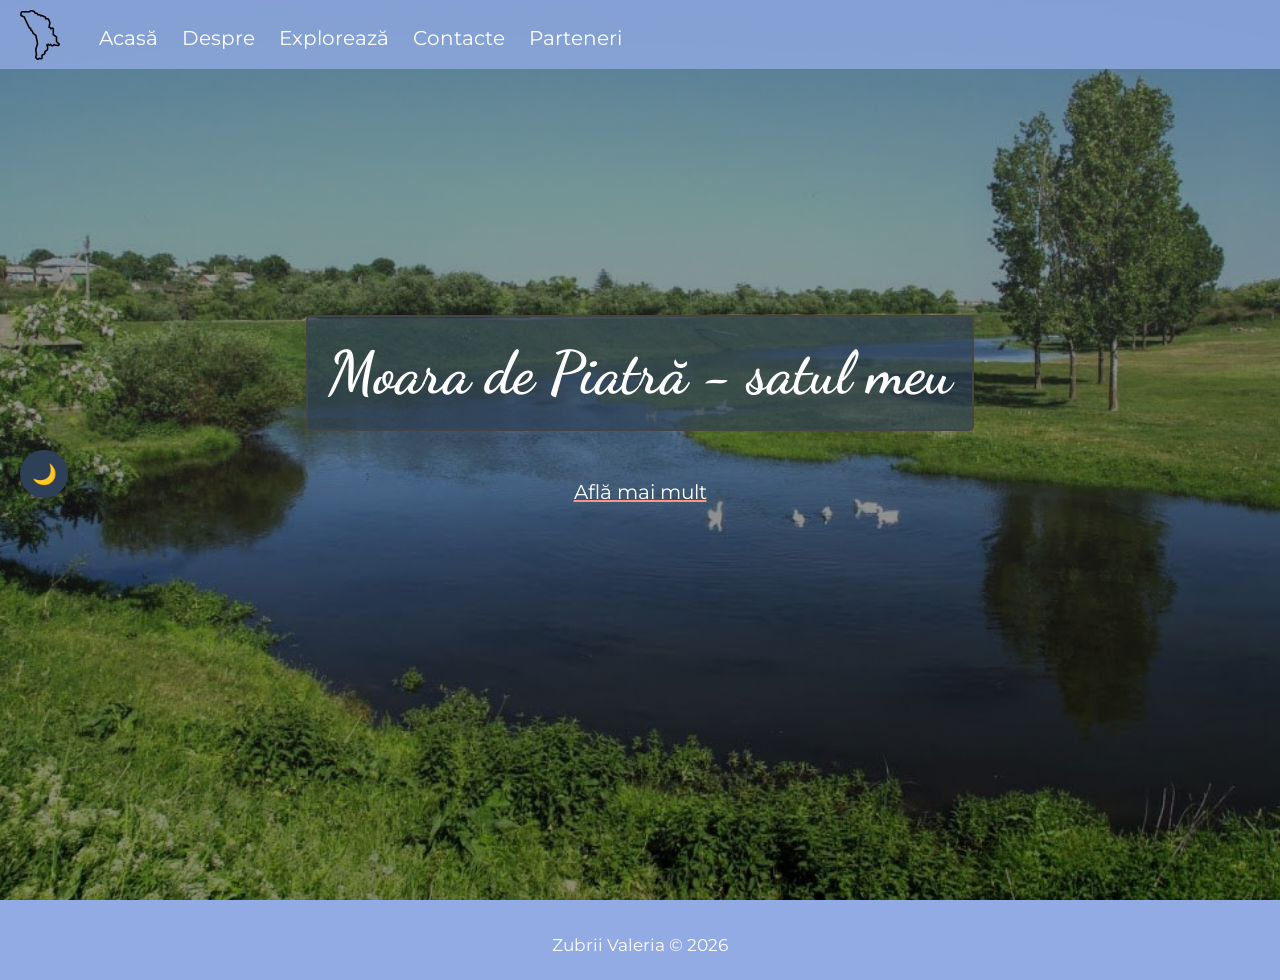
<file: index.html>
<!DOCTYPE html>
<html>
<head>
    <meta charset="UTF-8">
    <meta name="viewport" content="width=device-width, initial-scale=1.0">
    
    <link rel="stylesheet" href="css/style.css">
    <link rel="stylesheet" href="https://cdnjs.cloudflare.com/ajax/libs/font-awesome/6.1.1/css/all.min.css"/>
    <link rel="icon" href="images/favicon.png">
    <script src="js/script.js"></script>
    
    <title>Moara de Piatră - Localitatea mea</title>
</head>
<body>
    <header>
        <img class="logo" src="images/favicon2.png">
        <navbar>
            <a href="index.html">Acasă</a>
            <a href="pages/despre.html">Despre</a>
            <a href="pages/exploreaza.html">Explorează</a>
            <a href="pages/contacte.html">Contacte</a>
            <a href="pages/parteneri.html">Parteneri</a>
        </navbar>
        <i id="hamburger" onclick="mobileMenu()" class="fa-solid fa-bars"></i>
    </header>
    <main>
        <section id="index">
            <div class="index-info">
                <h1>Moara de Piatră - satul meu</h1>
                <br/>
                <a href="pages/structura.html" class="link-index">Află mai mult</a>
            </div>
        </section>
    </main>
    <style>
        /* Ajustări pentru slider să arate ca în swipe.html */
        .slider-container {
            display: flex;
            justify-content: center;
            padding: 20px 0;
            background: #fdfdfd;
        }
        .slider {
            position: relative;
            width: 90%;
            max-width: 800px;
            overflow: hidden;
            border-radius: 15px;
            box-shadow: 0 5px 15px rgba(0,0,0,0.1);
        }
        .slider img {
            width: 100%;
            height: 450px;
            object-fit: cover;
            display: block;
        }
        .prev, .next {
            position: absolute;
            top: 50%;
            transform: translateY(-50%);
            background: rgba(45, 64, 87, 0.8);
            color: white;
            border: none;
            padding: 15px 20px;
            cursor: pointer;
            font-size: 20px;
            border-radius: 5px;
            transition: 0.3s;
        }
        .prev { left: 10px; }
        .next { right: 10px; }
        .prev:hover, .next:hover { background: #131b31; }
    </style>
    <script>
    let images = [
        "../images/slide1.jpg", 
        "../images/slide2.jpg",
        "../images/slide3.jpg",
    ];

    let index = 0;

    function showSlide() {
        const imgElement = document.getElementById("slide");
        if (imgElement) {
            imgElement.src = images[index];
        }
    }

    function nextSlide() {
        index = (index + 1) % images.length;
        showSlide();
    }

    function prevSlide() {
        index = (index - 1 + images.length) % images.length;
        showSlide();
    }

    let startX = 0;
    const slideImg = document.getElementById("slide");

    if (slideImg) {
        slideImg.addEventListener("touchstart", function(e) {
            startX = e.touches[0].clientX;
        });

        slideImg.addEventListener("touchend", function(e) {
            let endX = e.changedTouches[0].clientX;
            if (startX > endX + 50) nextSlide();
            if (startX < endX - 50) prevSlide();
        });
    }
</script>
    <footer>
        <span>Zubrii Valeria © 2026</span>
    </footer>
    <button id="dark-toggle" onclick="toggleDark()">🌙</button>
</body>
</html>
</file>
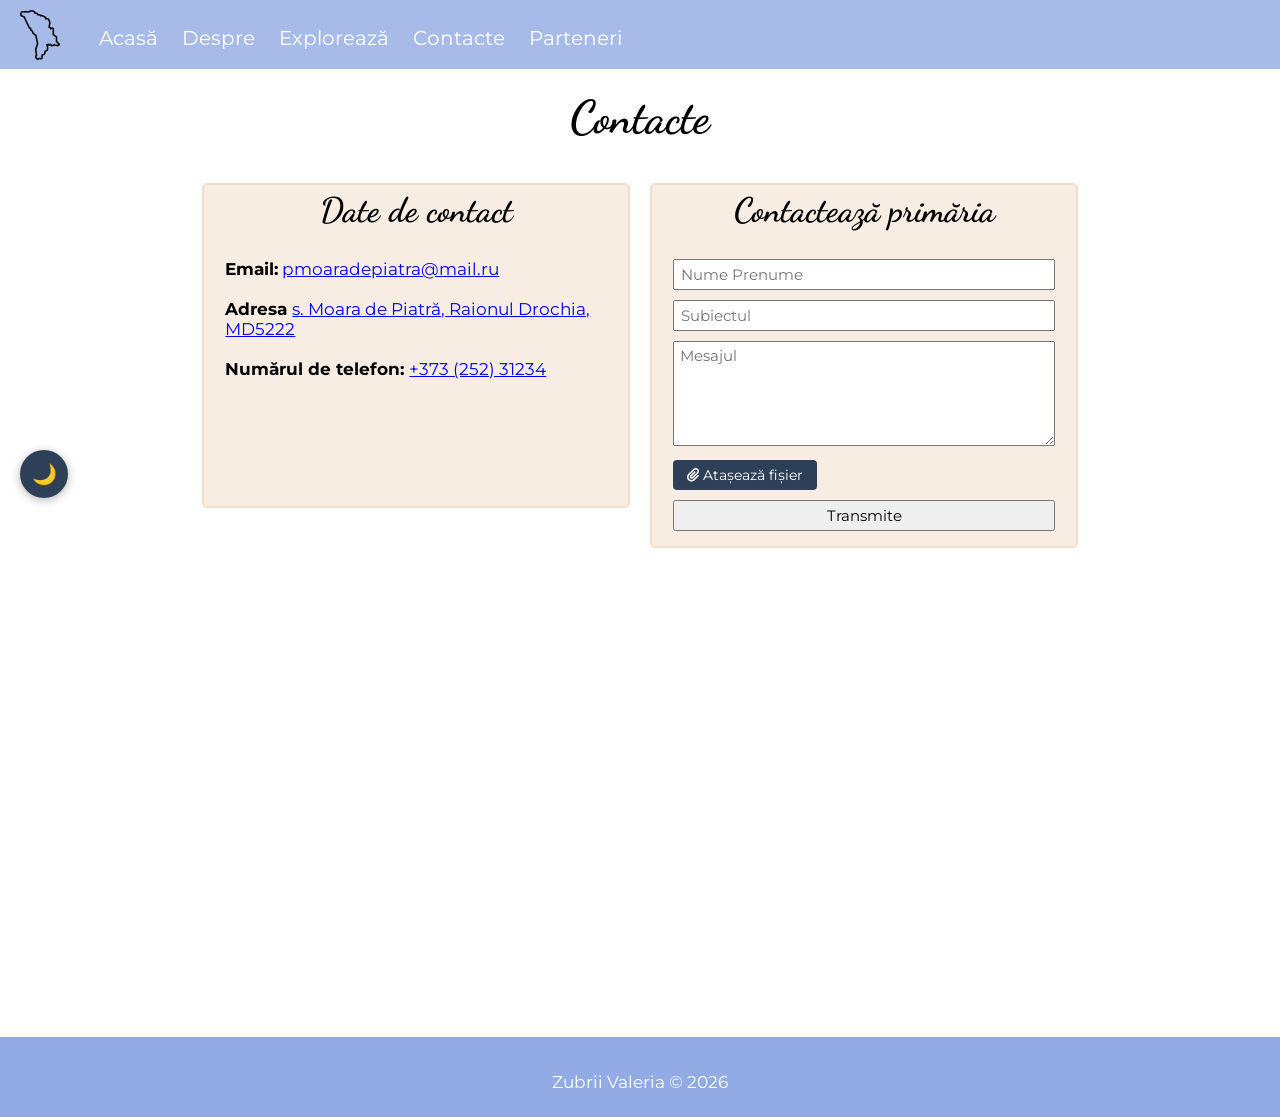
<file: pages/contacte.html>
<!DOCTYPE html>
<html>

<head>
    <meta charset="UTF-8">
    <meta name="viewport" content="width-device-width, initial-scale=1.0">
    <link rel="stylesheet" href="../css/style.css">
    <link rel="stylesheet" href="https://cdnjs.cloudflare.com/ajax/libs/font-awesome/6.1.1/css/all.min.css" />
    <link rel="icon" href="../images/favicon.png">
    <script src="../js/script.js"></script>
    <title> Moara de Piatra- Localitatea mea</title>
</head>

<body>
    <header>
        <img class="logo" src="../images/favicon2.png">
        <navbar>
            <a href="../index.html">Acasă</a>
            <a href="despre.html">Despre</a>
            <a href="exploreaza.html">Explorează</a>
            <a href="contacte.html">Contacte</a>
            <a href="parteneri.html">Parteneri</a>
        </navbar>
        <i id="hamburger" onclick="mobileMenu()" class="fa-solid fa-bars"></i>
    </header>
    <main>
        <section>
            <h1 class="centered">Contacte</h1>
            <div class="row">
                <div class="col-50">
                    <div class="contacte">
                        <h2 class="centered">Date de contact</h2>
                        <b>Email:</b>
                        <a href="mailto:pmoaradepiatra@mail.ru">pmoaradepiatra@mail.ru</a>
                        </br></br>
                        <b>Adresa </b>
                        <a href="s. Moara de Piatră, Raionul Drochia, MD5222">s. Moara de Piatră, Raionul Drochia,
                            MD5222</a>
                        </br></br>
                        <b>Numărul de telefon: </b>
                        <a href="tel:+373 (252) 31234">+373 (252) 31234</a>
                        </br>
                    </div>
                </div>
                <div class="col-50">
                    <div class="cform">
                        <h2 class="centered">Contactează primăria</h2>
                        <input type="text" id="cf-nume" placeholder="Nume Prenume">
                        <input type="text" id="cf-subiect" placeholder="Subiectul">
                        <textarea id="cf-mesaj" rows="5" placeholder="Mesajul"></textarea>

                        <!-- Atașare fișiere -->
                        <div style="margin-bottom: 10px;">
                            <label id="cf-file-label" onclick="document.getElementById('cf-fisier').click()" style="display:inline-block; padding: 6px 14px; background:#2d4057; color:white;
                                border-radius:4px; cursor:pointer; font-size:14px;">
                                <i class="fa-solid fa-paperclip"></i> Atașează fișier
                            </label>
                            <input type="file" id="cf-fisier" style="display:none" onchange="document.getElementById('cf-file-label').innerHTML =
                                '<i class=\'fa-solid fa-check\'></i> ' + this.files[0].name">
                        </div>

                        <input type="button" value="Transmite" onclick="trimiteEmail()" style="cursor:pointer;">
                    </div>
                </div>
            </div>
            <br />
            <iframe class="harta"
                src="https://www.google.com/maps/embed?pb=!1m18!1m12!1m3!1d7005.938988862585!2d28.002740599102786!3d47.892275557445984!2m3!1f0!2f0!3f0!3m2!1i1024!2i768!4f13.1!3m3!1m2!1s0x40cca1e0cf88219f%3A0xa1ef523b1fbffca7!2sGimnaziul%20Moara%20de%20Piatr%C4%83!5e0!3m2!1sro!2s!4v1776970168499!5m2!1sro!2s"
                width="600" height="450" style="border:0;" allowfullscreen="" loading="lazy"
                referrerpolicy="no-referrer-when-downgrade"></iframe>
        </section>
    </main>
    <footer>
        <span>Zubrii Valeria © 2026</span>
    </footer>
    <button id="dark-toggle" onclick="toggleDark()">🌙</button>

    <script>
        function trimiteEmail() {
            const nume = document.getElementById('cf-nume').value.trim();
            const subiect = document.getElementById('cf-subiect').value.trim();
            const mesaj = document.getElementById('cf-mesaj').value.trim();

            if (!nume || !subiect || !mesaj) {
                alert('Te rugăm să completezi toate câmpurile.');
                return;
            }

            const dest = 'primaria.rautel@apl.gov.md';
            const sub = encodeURIComponent(subiect + ' - ' + nume);
            const body = encodeURIComponent('Nume: ' + nume + '\n\n' + mesaj);

            window.location.href = 'mailto:' + dest + '?subject=' + sub + '&body=' + body;
        }
    </script>
</body>

</html>
</file>
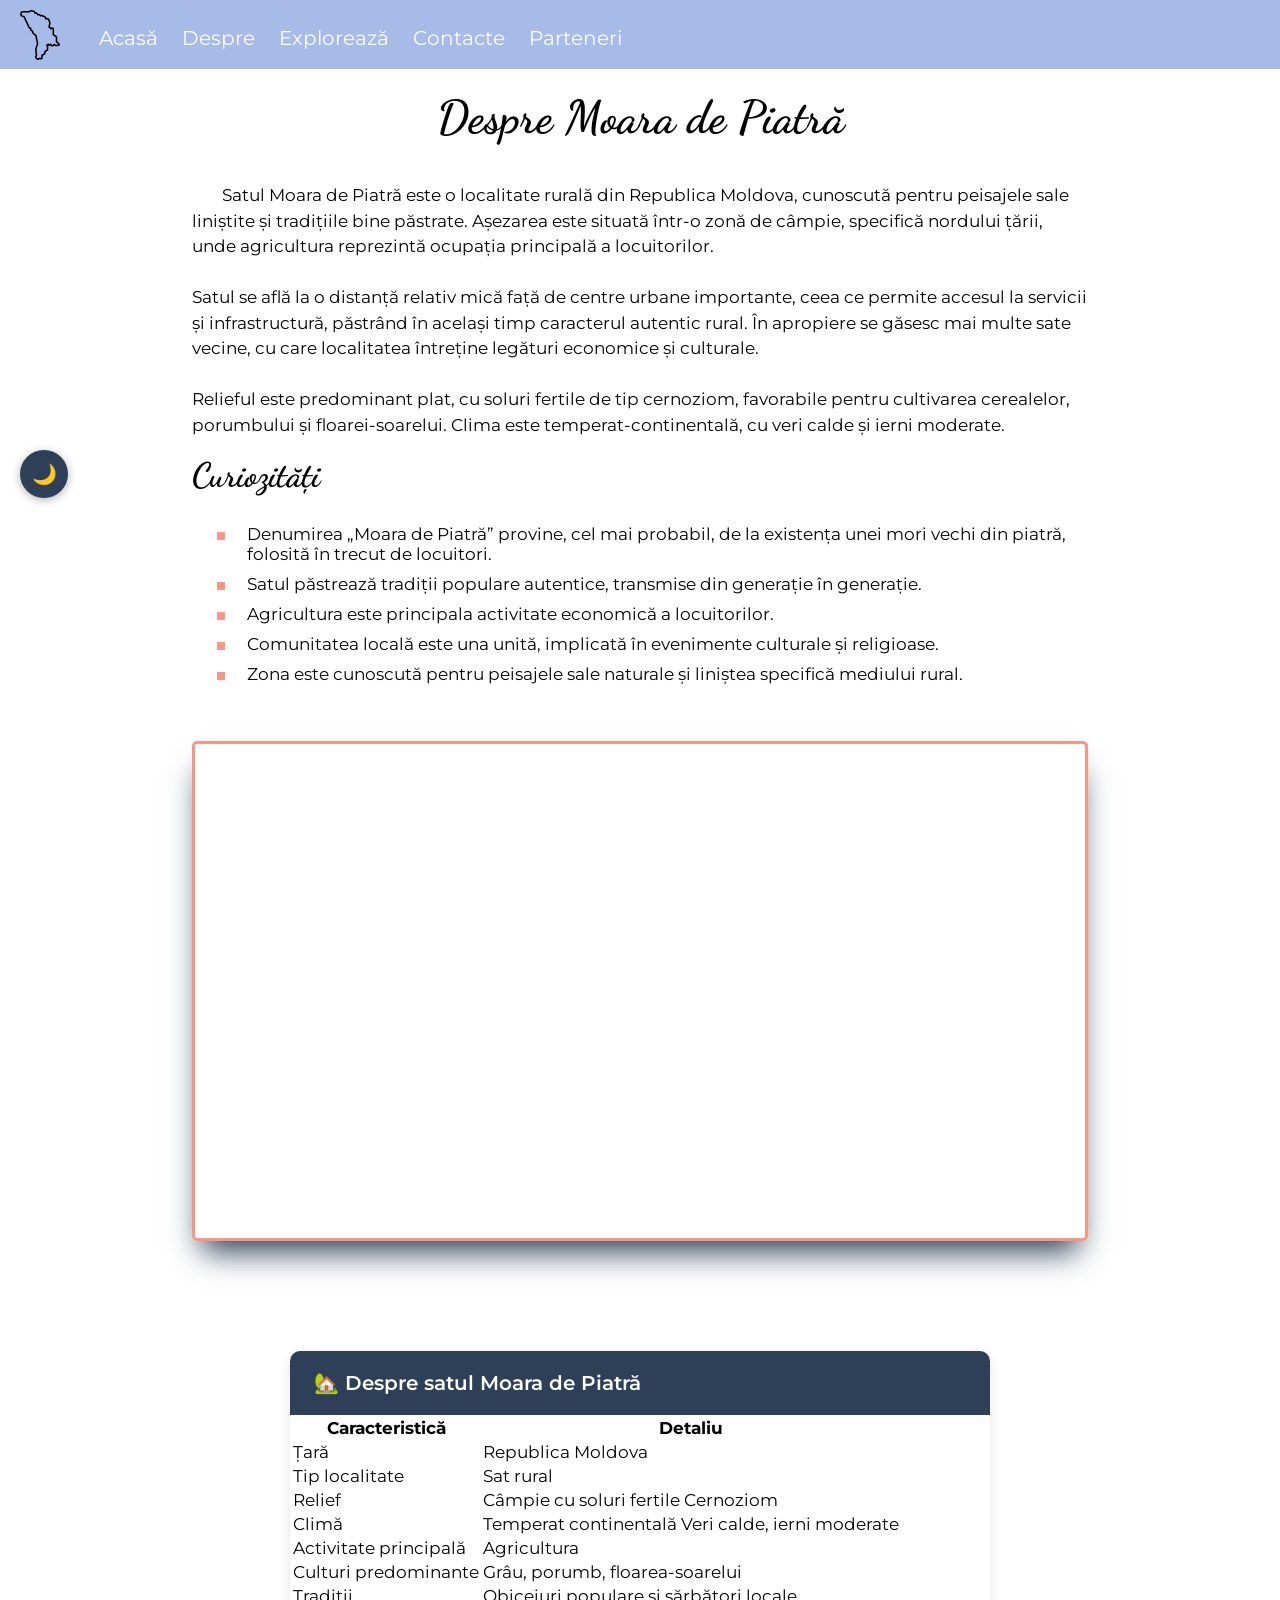
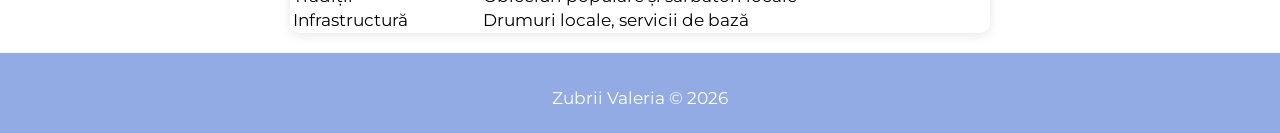
<file: pages/despre.html>
<!DOCTYPE html>
<html>

<head>
    <meta charset="UTF-8">
    <meta name="viewport" content="width-device-width, initial-scale=1.0">

    <link rel="stylesheet" href="../css/style.css">
    <link rel="stylesheet" href="https://cdnjs.cloudflare.com/ajax/libs/font-awesome/6.1.1/css/all.min.css" />
    <link rel="icon" href="../images/favicon.png">
    <script src="../js/script.js"></script>

    <title>Moara de Piatră - Localitatea mea</title>
</head>

<body>

    <header>
        <img class="logo" src="../images/favicon2.png">
        <navbar>
            <a href="../index.html">Acasă</a>
            <a href="despre.html">Despre</a>
            <a href="exploreaza.html">Explorează</a>
            <a href="contacte.html">Contacte</a>
            <a href="parteneri.html">Parteneri</a>
        </navbar>
        <i id="hamburger" onclick="mobileMenu()" class="fa-solid fa-bars"></i>
    </header>

    <main>

        <section>

            <h1 class="centered">Despre Moara de Piatră</h1>

            <p>
                Satul Moara de Piatră este o localitate rurală din Republica Moldova, cunoscută pentru peisajele sale
                liniștite și tradițiile bine păstrate. Așezarea este situată într-o zonă de câmpie, specifică nordului
                țării, unde agricultura reprezintă ocupația principală a locuitorilor.
                <br><br>
                Satul se află la o distanță relativ mică față de centre urbane importante, ceea ce permite accesul la
                servicii și infrastructură, păstrând în același timp caracterul autentic rural. În apropiere se găsesc
                mai multe sate vecine, cu care localitatea întreține legături economice și culturale.
                <br><br>
                Relieful este predominant plat, cu soluri fertile de tip cernoziom, favorabile pentru cultivarea
                cerealelor, porumbului și floarei-soarelui. Clima este temperat-continentală, cu veri calde și ierni
                moderate.
            </p>

            <h2>Curiozități</h2>
            <ul>
                <li>Denumirea „Moara de Piatră” provine, cel mai probabil, de la existența unei mori vechi din piatră,
                    folosită în trecut de locuitori.</li>
                <li>Satul păstrează tradiții populare autentice, transmise din generație în generație.</li>
                <li>Agricultura este principala activitate economică a locuitorilor.</li>
                <li>Comunitatea locală este una unită, implicată în evenimente culturale și religioase.</li>
                <li>Zona este cunoscută pentru peisajele sale naturale și liniștea specifică mediului rural.</li>
            </ul>
            <br>
            <br>

            <iframe class="yt-frame" src="https://www.youtube.com/embed/lO_oRwQUJAA?si=kf7M_KfWarpEeRvo"
                title="YouTube video player" frameborder="0"
                allow="accelerometer; autoplay; clipboard-write; encrypted-media; gyroscope; picture-in-picture; web-share"
                referrerpolicy="strict-origin-when-cross-origin" allowfullscreen></iframe>
        </section>

        <section class="table-section">
            <div class="table-wrapper">
                <h2>🏡 Despre satul Moara de Piatră</h2>
                <table class="info-table">
                    <thead>
                        <tr>
                            <th>Caracteristică</th>
                            <th>Detaliu</th>
                        </tr>
                    </thead>
                    <tbody>
                        <tr>
                            <td>Țară</td>
                            <td>Republica Moldova</td>
                        </tr>
                        <tr>
                            <td>Tip localitate</td>
                            <td>Sat rural</td>
                        </tr>
                        <tr>
                            <td>Relief</td>
                            <td>Câmpie cu soluri fertile <span class="note">Cernoziom</span></td>
                        </tr>
                        <tr>
                            <td>Climă</td>
                            <td>Temperat continentală <span class="note">Veri calde, ierni moderate</span></td>
                        </tr>
                        <tr>
                            <td>Activitate principală</td>
                            <td>Agricultura</td>
                        </tr>
                        <tr>
                            <td>Culturi predominante</td>
                            <td>Grâu, porumb, floarea-soarelui</td>
                        </tr>
                        <tr>
                            <td>Tradiții</td>
                            <td>Obiceiuri populare și sărbători locale</td>
                        </tr>
                        <tr>
                            <td>Infrastructură</td>
                            <td>Drumuri locale, servicii de bază</td>
                        </tr>
                    </tbody>
                </table>
            </div>
        </section>

    </main>

    <footer>
        <span>Zubrii Valeria © 2026</span>
    </footer>
    <button id="dark-toggle" onclick="toggleDark()">🌙</button>
</body>

</html>
</file>
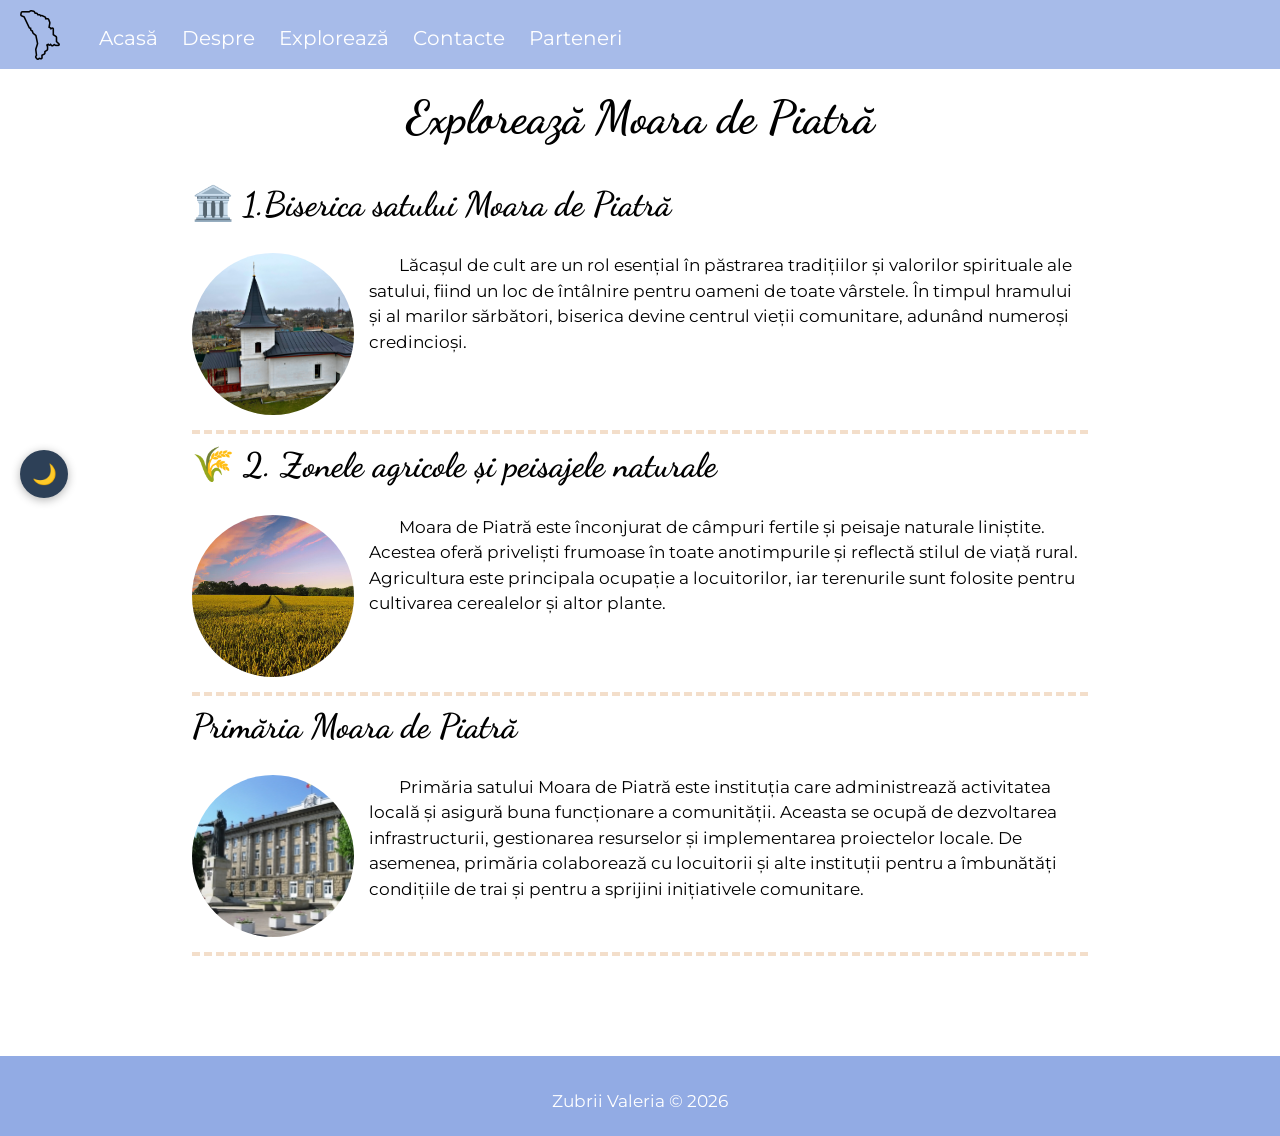
<file: pages/exploreaza.html>
<!DOCTYPE html>
<html>

<head>
    <meta charset="UTF-8">
    <meta name="viewport" content="width-device-width, initial-scale=1.0">

    <link rel="stylesheet" href="../css/style.css">
    <link rel="stylesheet" href="https://cdnjs.cloudflare.com/ajax/libs/font-awesome/6.1.1/css/all.min.css" />
    <link rel="icon" href="../images/favicon.png">
    <script src="../js/script.js"></script>

    <title>Moara de Piatră - Localitatea mea</title>
</head>

<body>

    <header>
        <img class="logo" src="../images/favicon2.png">
        <navbar>
            <a href="../index.html">Acasă</a>
            <a href="despre.html">Despre</a>
            <a href="exploreaza.html">Explorează</a>
            <a href="contacte.html">Contacte</a>
            <a href="parteneri.html">Parteneri</a>
        </navbar>
        <i id="hamburger" onclick="mobileMenu()" class="fa-solid fa-bars"></i>
        </header>

    <main>

        <section>
            <h1 class="centered">Explorează Moara de Piatră</h1>

            <div class="loc">
                <h2>🏛️ 1.Biserica satului Moara de Piatră</h2>
                <img src="../images/biserica.jpg" alt="Biserica din Moara de Piatră">
                <p>
                    Lăcașul de cult are un rol esențial în păstrarea tradițiilor și valorilor spirituale ale satului, fiind un loc de întâlnire pentru oameni de toate vârstele. În timpul hramului și al marilor sărbători, biserica devine centrul vieții comunitare, adunând numeroși credincioși.
            </div>

            <div class="loc">
                <h2>🌾 2. Zonele agricole și peisajele naturale</h2>
                <img src="../images/mestesug.jpg" alt="Meșteșuguri tradiționale">
                <p>
                    Moara de Piatră este înconjurat de câmpuri fertile și peisaje naturale liniștite. Acestea oferă priveliști frumoase în toate anotimpurile și reflectă stilul de viață rural. Agricultura este principala ocupație a locuitorilor, iar terenurile sunt folosite pentru cultivarea cerealelor și altor plante.
                </p>
            </div>

            <div class="loc">
                <h2>Primăria Moara de Piatră</h2>
                <img src="../images/primarie.jpg" alt="Primăria Moara de Piatră">
                <p>
                    Primăria satului Moara de Piatră este instituția care administrează activitatea locală și asigură buna funcționare a comunității. Aceasta se ocupă de dezvoltarea infrastructurii, gestionarea resurselor și implementarea proiectelor locale. De asemenea, primăria colaborează cu locuitorii și alte instituții pentru a îmbunătăți condițiile de trai și pentru a sprijini inițiativele comunitare.
                </p>
            </div>
        </section>

    </main>

    <footer>
        <span>Zubrii Valeria © 2026</span>
    </footer>
<button id="dark-toggle" onclick="toggleDark()">🌙</button>
</body>

</html>
</file>
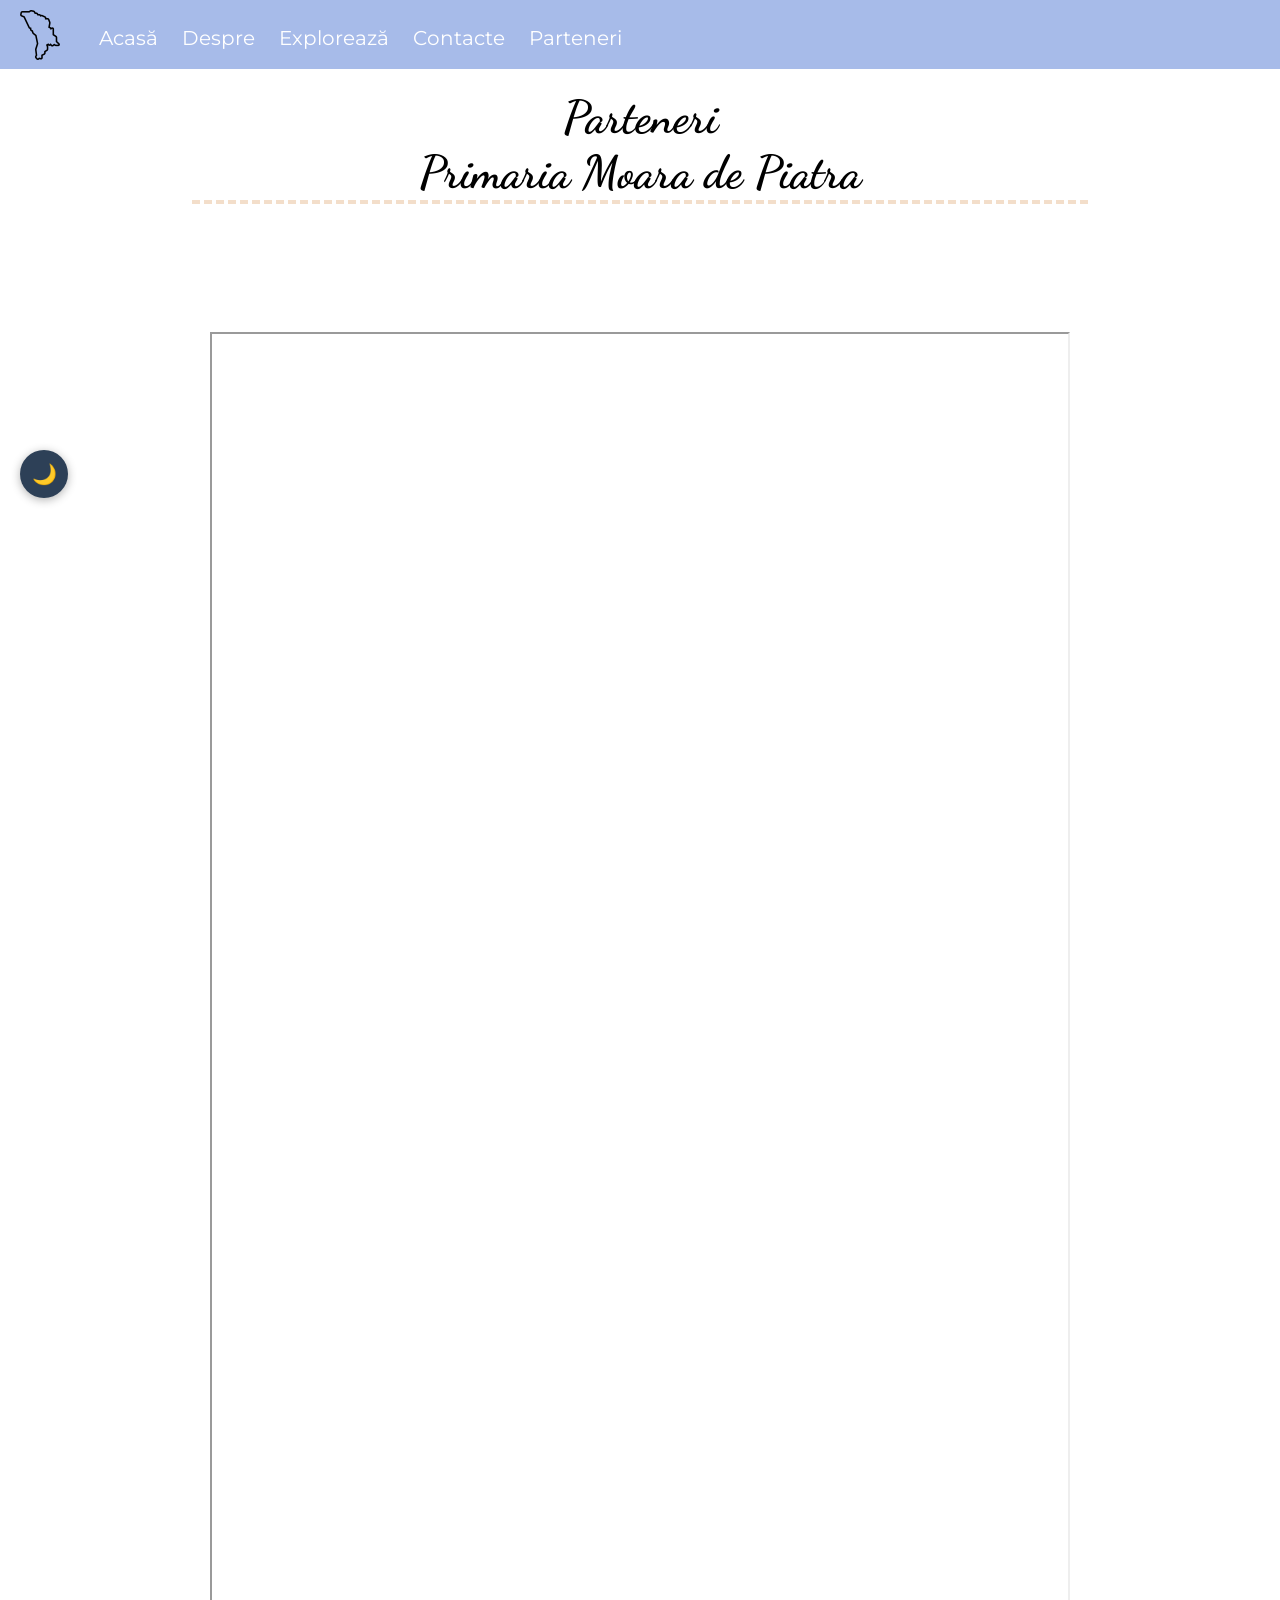
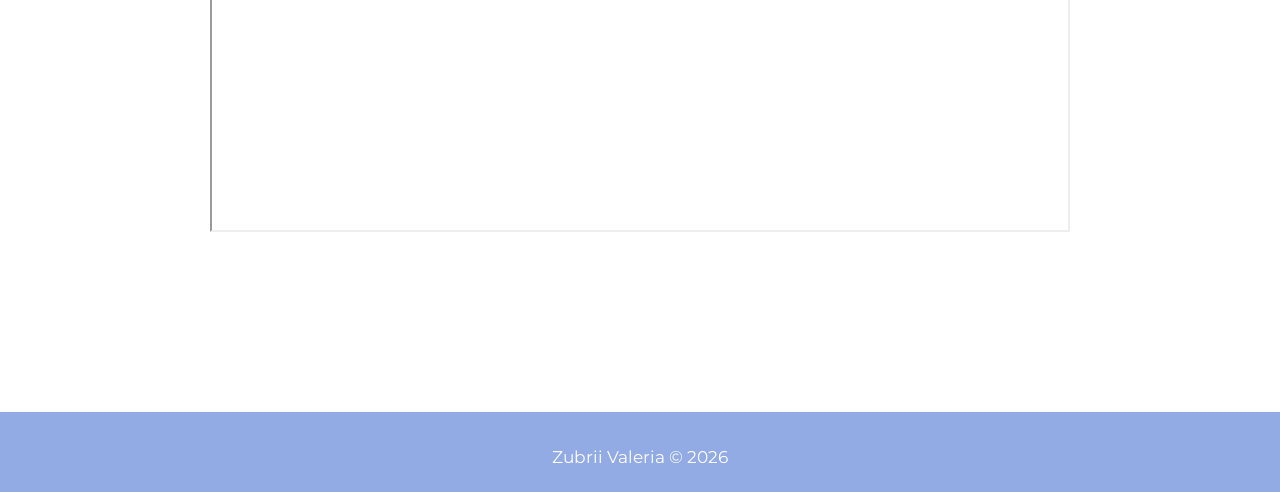
<file: pages/parteneri.html>
<!DOCTYPE html>
<html>
<head>
    <meta charset="UTF-8">
   <meta name="viewport" content="width-device-width, initial-scale=1.0">
   
   <link rel="stylesheet" href="../css/style.css">
   <link rel="stylesheet" href="https://cdnjs.cloudflare.com/ajax/libs/font-awesome/6.1.1/css/all.min.css"/>
   <link rel="icon" href="../images/favicon.png">
   <script src="../js/script.js"></script>
   
   <title> Moara de Piatra- Localitatea mea</title>
</head>
<body>

    <header>
        <img class="logo" src="../images/favicon2.png">
        <navbar>
<a href="../index.html">Acasă</a>
<a href="despre.html">Despre</a>
<a href="exploreaza.html">Explorează</a>
<a href="contacte.html">Contacte</a>
<a href="parteneri.html">Parteneri</a>
        </navbar>
        <i id="hamburger" onclick="mobileMenu()" class="fa-solid fa-bars"></i>
    </header>

    <main>

        <section>
            <h1 class="centered"> <div class= "loc"> Parteneri <br>
           Primaria Moara de Piatra </div> </h1>
             <section class="iframe-section">
        <iframe src="https://primariamoaradepiatra.md/" class="iframe-container">
        </iframe>
    </section>
    </iframe>
    </main>

</section>
</section>
    <footer>
        <span>Zubrii Valeria © 2026</span>
    </footer>
<button id="dark-toggle" onclick="toggleDark()">🌙</button>
</body>
</html>
</file>
<file: css/style.css>
@import url('https://fonts.googleapis.com/css2?family=Dancing+Script:wght@400..700&family=Montserrat:ital,wght@0,100..900;1,100..900&family=Playfair+Display:ital,wght@0,400..900;1,400..900&display=swap');

* {
    box-sizing: border-box;
}

body {
    margin: 0;
    font-family: 'Montserrat', sans-serif;
    font-size: 17px;
    display: flex;
    flex-direction: column;
    min-height: 100vh;
    transition: background-color 0.3s ease, color 0.3s ease;
}

main {
    flex: 1;
}

header {
    background-color: rgba(146, 171, 228, 0.8) !important;
    position: fixed;
    width: 100%;
    top: 0;
    padding: 10px 15px 5px 15px;
    z-index: 1000;
    backdrop-filter: blur(6px);
    -webkit-backdrop-filter: blur(6px);
}

/* ===== SLIDER ===== */

.slider {
    position: relative;
    width: 80%;
    max-width: 800px;
    margin: 30px auto 0 auto;
    border-radius: 10px;
    overflow: hidden;
    box-shadow: 0 4px 20px rgba(0,0,0,0.4);
}

.slider-track {
    display: flex;
    transition: transform 0.6s ease;
}

.slide {
    min-width: 100%;
    height: 420px;
    object-fit: cover;
    display: block;
}

.slider-btn {
    position: absolute;
    top: 50%;
    transform: translateY(-50%);
    background: rgba(45, 64, 87, 0.75);
    color: white;
    border: none;
    border-radius: 50%;
    width: 44px;
    height: 44px;
    font-size: 18px;
    cursor: pointer;
    z-index: 10;
    transition: background 0.3s ease;
}

.slider-btn:hover {
    background: rgba(45, 64, 87, 1);
}

.slider-btn.left  { left: 12px; }
.slider-btn.right { right: 12px; }

.slider-dots {
    position: absolute;
    bottom: 12px;
    width: 100%;
    text-align: center;
}

.dot {
    display: inline-block;
    width: 10px;
    height: 10px;
    margin: 0 4px;
    background: rgba(255,255,255,0.5);
    border-radius: 50%;
    cursor: pointer;
    transition: background 0.3s ease;
}

.dot.active {
    background: white;
}

navbar {
    margin-left: 30px;
    margin-bottom: 10px;
    display: inline-block;
    overflow: auto;
}

navbar a {
    color: white;
    text-decoration: none;
    margin-right: 20px;
    font-size: 20px;
}

navbar a:hover {
    color: #131b31;
    text-decoration: underline 1px;
}

/* ===== DARK MODE ===== */

body.dark {
    background-color: #1a1a2e;
    color: #e0e0e0;
}

body.dark header {
    background: #0f0f1a;
}

body.dark footer {
    background: #0f0f1a;
}

body.dark .table-wrapper {
    background: #1e2a3a;
    box-shadow: 0 2px 12px rgba(0,0,0,0.4);
}

body.dark .table-wrapper h2 {
    background-color: #0f1e2e !important;
}

body.dark .info-table thead tr {
    background-color: #1a2535 !important;
}

body.dark .info-table th {
    color: #90b4d4 !important;
    background-color: #1a2535 !important;
    border-bottom: 2px solid #2d4057 !important;
}

body.dark .info-table td {
    color: #d0d0d0 !important;
    border-bottom: 1px solid #2a3a4a !important;
}

body.dark .info-table tr:hover td {
    background-color: #1e3048 !important;
}

body.dark .info-table td:first-child {
    color: #90b4d4 !important;
}

body.dark .note {
    color: #8899aa !important;
}

/* Butonul dark mode */
#dark-toggle {
    position: fixed;
    top: 50%;
    left: 20px;
    z-index: 9999;
    background: #2d4057;
    color: white;
    border: none;
    border-radius: 50%;
    width: 48px;
    height: 48px;
    font-size: 20px;
    cursor: pointer;
    box-shadow: 0 2px 10px rgba(0,0,0,0.3);
    transition: background 0.3s ease;
}

#dark-toggle:hover {
    background: #1a2535;
}

.yt-frame {
    width: 100%;
    height: 56vw;
    max-height: 500px;
    border: 3px solid #fa9483;
    border-radius: 5px;
    box-shadow: rgb(38, 57, 77) 0px 20px 30px -10px;
    display: block;
}

/* ===== TABEL ===== */

.table-section {
    padding: 20px 5% !important;
}

.table-wrapper {
    max-width: 700px;
    width: 100%;
    margin: 0 auto;
    background: #fff;
    border-radius: 10px;
    box-shadow: 0 2px 12px rgba(0, 0, 0, 0.1);
    overflow: hidden;
}

.table-wrapper h2 {
    background-color: #2d4057 !important;
    color: #fff !important;
    margin: 0 !important;
    padding: 20px 24px !important;
    font-size: 20px !important;
    font-weight: 600 !important;
    font-family: 'Montserrat', sans-serif !important;
    text-align: left !important;
}

footer {
    min-height: 80px;
    background: #92abe4;
    text-align: center;
    color: white;
    padding-top: 35px;
    margin-top: auto;
}
p {
    line-height: 150%;
    text-indent: 30px;
}

li {
    margin-top: 10px;
    padding-left: 15px;
    list-style-image: linear-gradient(#fa9483, #fa9483);
}

h1, h2, h3, h4, h5, h6 {
    margin-top: 0;
    font-family: 'Dancing Script', cursive;
}

h1 {
    font-size: 270%;
}

h2 {
    font-size: 200%;
}

section {
    padding: 90px 15%;
}

.logo {
    height: 50px;
}

#index {
    background: linear-gradient(#4343438b, #00000072), url('../images/index.jpeg');
    background-size: cover;
    min-height: 100vh;
}

.index-info {
    margin-top: 25vh;
    text-align: center;
}

.index-info h1 {
    font-size: 350%;
    color: white;
    border: 2px solid rgb(69, 69, 69);
    display: inline-block;
    padding: 20px;
    border-radius: 5px;
    background-color: #2d4057a9;
}

.link-index {
    color: white;
    text-decoration: underline #fa9483;
    font-size: 20px;
}

.link-index:hover {
    color: #f3deca;
}

.centered {
    text-align: center;
}

.vframe {
    width: 100%;
    max-width: 100%;
    border: 3px solid #fa9483;
    border-radius: 5px;
    box-shadow: rgb(38, 57, 77) 0px 20px 30px -10px;
    overflow: hidden;
    line-height: 0;
}

.vframe video {
    width: 100%;
    height: auto;
    display: block;
}

.loc {
    overflow: auto;
    border-bottom: 4px #f3deca dashed;
    margin-bottom: 10px;
}

.loc img {
    height: 18vh;
    width: 18vh;
    object-fit: cover;
    border-radius: 50%;
    float: left;
    margin-right: 15px;
    margin-bottom: 15px;
}

.harta {
    width: 100%;
    height: 40vh;
    border-radius: 5px;
}

.row {
    overflow: auto;
}

[class^="col-"] {
    float: left;
    padding: 0px 10px;
}

.col-50 { width: 50%; }
.col-33 { width: 33.3%; }
.col-25 { width: 25%; }

.iframe-container {
    display: block;
    width: 100%;
    padding-top: 20px;
    height: 1500px;
}

.iframe-section {
    padding: 90px 2%;
}

.iframe-box {
    margin-top: 5px;
    width: 500px;
    height: 1500px;
    border: none;
}

.contacte, .cform {
    border: 2px solid #f3deca;
    border-radius: 5px;
    background-color: #f3deca8b;
    padding: 5px 5%;
    min-height: 325px;
    height: auto;
    margin-bottom: 15px;
}

.cform input, .cform textarea {
    width: 100%;
    font-size: 15px;
    font-family: inherit;
    margin-bottom: 10px;
    padding: 4px 6px;
}

#hamburger {
    color: white;
    font-size: 28px;
    position: absolute;
    right: 22px;
    top: 24px;
    cursor: pointer;
    display: none;
}

/* media trebuie sa fie la sfarsit */

@media (max-width: 800px) {

    body {
        font-size: 16px;
    }

    section {
        padding: 90px 10px;
    }

    navbar a {
        display: none;
    }

    .index-info h1 {
        font-size: 250%;
    }

    [class^="col-"] {
        width: 100% !important;
    }

    navbar.mobile a {
        display: block;
        text-align: center;
        margin-top: 12px;
    }

    navbar {
        display: block;
    }

    #hamburger {
        display: block;
    }
}
</file>
